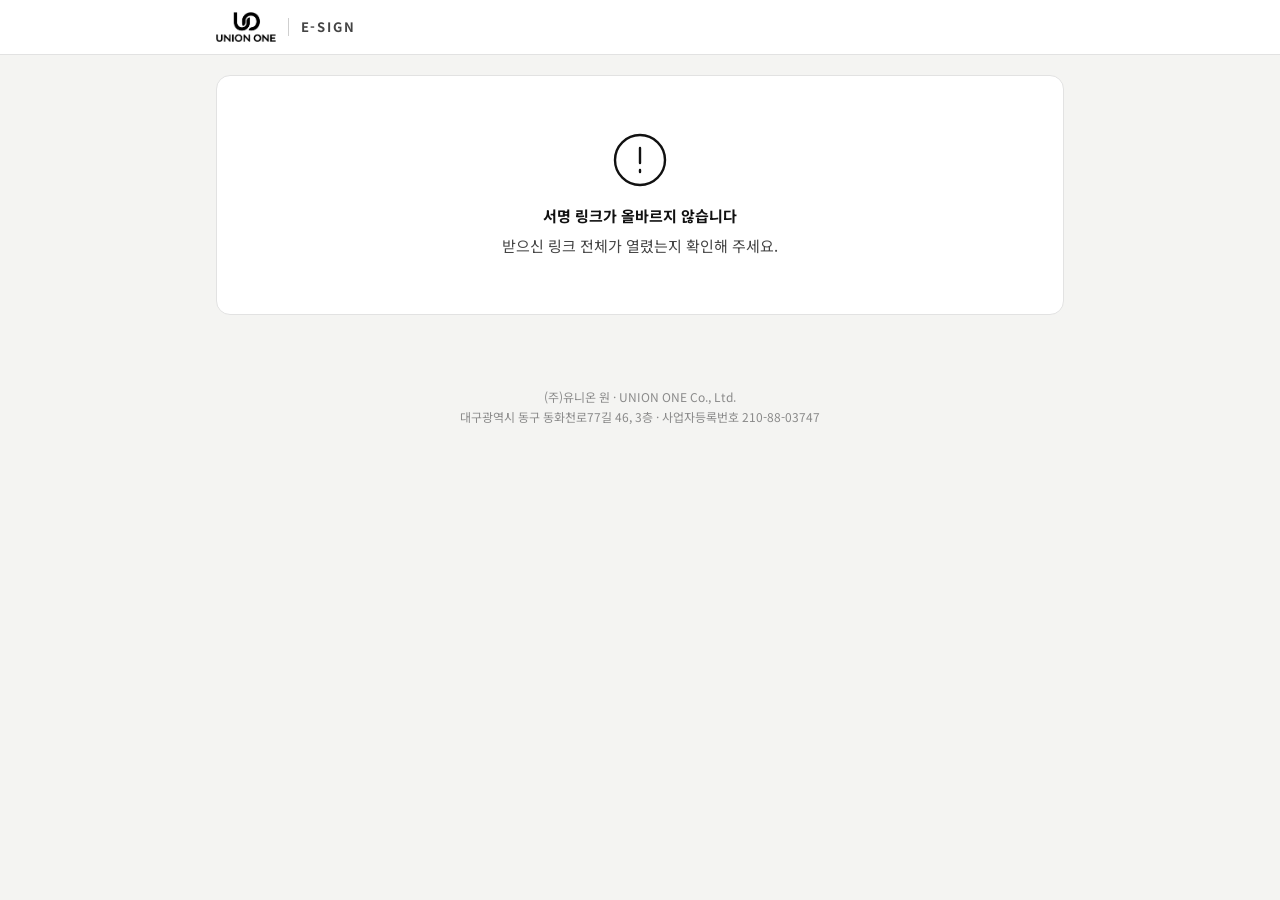
<file: index.html>
<!doctype html>
<html lang="ko">
<head>
<meta charset="utf-8">
<meta name="viewport" content="width=device-width, initial-scale=1, viewport-fit=cover">
<meta name="robots" content="noindex, nofollow">
<meta name="theme-color" content="#ffffff">
<meta name="format-detection" content="telephone=no">
<title>UNION ONE 전자서명</title>
<meta property="og:type" content="website">
<meta property="og:site_name" content="UNION ONE">
<meta property="og:title" content="(주)유니온 원 전자서명 요청">
<meta property="og:description" content="문서 내용을 확인하신 뒤 서명해 주세요.">
<meta property="og:image" content="https://unionone-universe.github.io/sign/og.png">
<meta property="og:image:width" content="1200">
<meta property="og:image:height" content="630">
<link rel="icon" type="image/png" href="icon.png">
<link rel="apple-touch-icon" href="icon.png">
<link rel="preconnect" href="https://fonts.googleapis.com">
<link rel="preconnect" href="https://fonts.gstatic.com" crossorigin>
<link href="https://fonts.googleapis.com/css2?family=Noto+Sans+KR:wght@400;500;700&display=swap" rel="stylesheet">
<link rel="stylesheet" href="app.css">
</head>
<body>

<header class="topbar">
  <div class="topbar-in">
    <div class="brand">
      <img src="logo.png" alt="UNION ONE">
      <span class="brand-divider"></span>
      <span class="brand-label">E-SIGN</span>
    </div>
    <div class="topbar-right" id="topDocNo"></div>
  </div>
</header>

<main class="container">

  <!-- 불러오는 중 -->
  <section class="card state" id="viewLoading">
    <div class="spinner"></div>
    <strong>문서를 불러오고 있습니다</strong>
    <p>잠시만 기다려 주세요.</p>
  </section>

  <!-- 오류 -->
  <section class="card state" id="viewError" hidden>
    <svg class="icon" viewBox="0 0 56 56" fill="none" stroke="#111" stroke-width="2.4"><circle cx="28" cy="28" r="25"/><path d="M28 16v15M28 38v2" stroke-linecap="round"/></svg>
    <strong id="errorTitle">문서를 열 수 없습니다</strong>
    <p id="errorMsg"></p>
  </section>

  <!-- 문서 -->
  <div id="viewDoc" hidden>

    <section class="card">
      <p class="eyebrow">ELECTRONIC SIGNATURE REQUEST</p>
      <h1 id="docTitle"></h1>
      <dl class="meta">
        <dt>문서번호</dt><dd id="docNo"></dd>
        <dt>문서 종류</dt><dd id="docType"></dd>
        <dt>보낸 곳</dt><dd>(주)유니온 원</dd>
        <dt id="dueLabel">서명 기한</dt><dd id="docDue"></dd>
        <dt id="hashLabel">원본 확인</dt><dd id="docHash"></dd>
      </dl>
      <button class="btn primary block" id="btnGoSign" type="button" hidden style="margin-top:18px">내용 확인 후 서명하기</button>
    </section>

    <!-- 완료 -->
    <section class="card state" id="viewDone" hidden>
      <svg class="icon" viewBox="0 0 56 56" fill="none" stroke="#111" stroke-width="2.4"><circle cx="28" cy="28" r="25"/><path d="M17 29l7.5 7.5L40 21" stroke-linecap="round" stroke-linejoin="round"/></svg>
      <strong style="font-size:19px">서명이 완료되었습니다</strong>
      <p id="doneWhen"></p>
      <p class="notice" style="text-align:left;max-width:520px;margin:18px auto 0" id="doneNotice"></p>
      <div style="max-width:360px;margin:18px auto 0">
        <button class="btn primary block" id="btnDownload" type="button">보관용 완료본 내려받기 (PDF)</button>
        <button class="linkish" id="btnExternal" type="button" hidden style="margin-top:12px">내려받기가 되지 않으면 다른 브라우저로 열기</button>
      </div>
      <p class="fine">완료본 마지막 장에는 전자서명 인증 기록(문서번호·서명 일시·원본 확인값)이 첨부되어 있습니다.</p>
    </section>

    <!-- 마무리 재시도 -->
    <section class="card state" id="viewRetry" hidden>
      <strong>서명은 접수되었으나 완료본 저장이 끝나지 않았습니다</strong>
      <p id="retryMsg"></p>
      <div style="max-width:320px;margin:18px auto 0">
        <button class="btn primary block" id="btnRetry" type="button">다시 시도</button>
      </div>
    </section>

    <div class="viewer-head">
      <strong id="viewerTitle">문서 내용</strong>
      <span id="pageCount"></span>
    </div>
    <div class="pdf-viewer" id="viewer"></div>

    <!-- 서명 -->
    <section class="card" id="viewSign" hidden style="margin-top:22px">
      <h2>서명하기</h2>
      <p class="sub" id="signSub"></p>

      <div class="field">
        <label for="inName">성명</label>
        <input type="text" id="inName" autocomplete="name" maxlength="30" placeholder="성명을 입력해 주세요">
        <div class="hint" id="nameHint"></div>
      </div>

      <div class="field">
        <label>서명</label>
        <button class="sig-field" id="sigField" type="button">
          <span id="sigEmpty">여기를 눌러 서명해 주세요</span>
          <img id="sigImg" alt="입력한 서명" hidden>
        </button>
        <div class="pad-tools">
          <span id="sigState">누르면 서명 창이 열립니다.</span>
          <button class="linkish" id="btnResign" type="button" hidden>다시 서명</button>
        </div>
      </div>

      <label class="check">
        <input type="checkbox" id="inAgree">
        <span id="agreeText"></span>
      </label>

      <button class="btn primary block" id="btnSubmit" type="button">서명 완료</button>
      <p class="error-text" id="formError"></p>
    </section>

  </div>
</main>

<!-- 서명 창 -->
<div class="modal-back" id="sigModal" hidden>
  <div class="modal sig-modal" role="dialog" aria-modal="true" aria-labelledby="sigTitle">
    <div class="sig-head">
      <h2 id="sigTitle">서명</h2>
      <button class="linkish" id="btnSigClose" type="button">닫기</button>
    </div>
    <p class="sub">아래 칸 안에 손가락이나 마우스로 서명해 주세요.</p>
    <div class="pad-wrap big">
      <canvas id="pad"></canvas>
      <div class="pad-guide"></div>
      <div class="pad-placeholder" id="padPh">이 안에 서명해 주세요</div>
    </div>
    <div class="btn-row modal-actions">
      <button class="btn ghost" id="btnClear" type="button">지우기</button>
      <button class="btn primary" id="btnSigDone" type="button">완료</button>
    </div>
  </div>
</div>

<!-- 서명 확인 -->
<div class="modal-back" id="modal" hidden>
  <div class="modal" role="dialog" aria-modal="true" aria-labelledby="modalTitle">
    <h2 id="modalTitle">서명 확인</h2>
    <p class="sub" id="modalSub"></p>
    <div class="preview-box"><canvas id="previewCanvas"></canvas></div>
    <div class="btn-row modal-actions">
      <button class="btn ghost" id="btnRedo" type="button">다시 쓰기</button>
      <button class="btn primary" id="btnConfirm" type="button">이대로 제출</button>
    </div>
  </div>
</div>

<footer class="site-footer">
  (주)유니온 원 · UNION ONE Co., Ltd.<br>
  대구광역시 동구 동화천로77길 46, 3층 · 사업자등록번호 210-88-03747
</footer>

<script src="lib/pdf.min.js"></script>
<script src="lib/pdf-lib.min.js"></script>
<script src="common.js"></script>
<script>
(function () {
  'use strict';
  var $ = UO.$;
  var token = new URLSearchParams(location.search).get('t') || '';
  var doc = null;          // 서버 응답
  var info = UO.docInfo('문서');
  var render = null;       // 화면에 그린 PDF
  var origBytes = null;    // 원본 PDF
  var finalBytes = null;   // 완료본 PDF
  var pending = null;      // 마무리 재시도용 데이터
  var draft = null;        // 제출 전 확인용 { name, sigBytes }
  var pad = null;
  var sig = null;          // 입력한 서명 { bytes, url, w, h }
  var inkSeq = 0;

  /* ---------------- 화면 전환 ---------------- */
  function show(id) {
    ['viewLoading', 'viewError', 'viewDoc'].forEach(function (v) { $('#' + v).hidden = v !== id; });
  }
  function fail(title, msg) {
    $('#errorTitle').textContent = title;
    $('#errorMsg').textContent = msg || '';
    show('viewError');
  }

  /* ---------------- 서명 패드 ---------------- */
  function SignaturePad(canvas, placeholder) {
    var ctx = canvas.getContext('2d');
    var dpr = 1, drawing = false, last = null, lastMid = null, strokes = 0, cssW = 0;

    function setup() {
      var r = canvas.getBoundingClientRect();
      if (Math.round(r.width) === cssW) return;
      cssW = Math.round(r.width);
      dpr = Math.max(1, Math.min(window.devicePixelRatio || 1, 3));
      canvas.width = Math.round(r.width * dpr);
      canvas.height = Math.round(r.height * dpr);
      ctx.setTransform(1, 0, 0, 1, 0, 0);
      ctx.lineCap = 'round';
      ctx.lineJoin = 'round';
      ctx.strokeStyle = '#111111';
      ctx.fillStyle = '#111111';
      ctx.lineWidth = 3.2 * dpr;
      strokes = 0;
      placeholder.hidden = false;
    }
    function pt(e) {
      var r = canvas.getBoundingClientRect();
      return { x: (e.clientX - r.left) * dpr, y: (e.clientY - r.top) * dpr };
    }
    function down(e) {
      e.preventDefault();
      if (canvas.setPointerCapture) { try { canvas.setPointerCapture(e.pointerId); } catch (x) {} }
      drawing = true;
      last = pt(e); lastMid = last;
      ctx.beginPath(); ctx.arc(last.x, last.y, ctx.lineWidth / 2, 0, Math.PI * 2); ctx.fill();
      placeholder.hidden = true;
      strokes++;
    }
    function move(e) {
      if (!drawing) return;
      e.preventDefault();
      var evs = e.getCoalescedEvents ? e.getCoalescedEvents() : [e];
      if (!evs.length) evs = [e];
      evs.forEach(function (ev) {
        var p = pt(ev);
        var mid = { x: (last.x + p.x) / 2, y: (last.y + p.y) / 2 };
        ctx.beginPath();
        ctx.moveTo(lastMid.x, lastMid.y);
        ctx.quadraticCurveTo(last.x, last.y, mid.x, mid.y);
        ctx.stroke();
        last = p; lastMid = mid;
        strokes++;
      });
    }
    function up() { drawing = false; }

    canvas.addEventListener('pointerdown', down);
    canvas.addEventListener('pointermove', move);
    canvas.addEventListener('pointerup', up);
    canvas.addEventListener('pointercancel', up);
    canvas.addEventListener('pointerleave', up);
    window.addEventListener('resize', setup);
    setup();

    return {
      refresh: function () { cssW = 0; setup(); },
      clear: function () { ctx.clearRect(0, 0, canvas.width, canvas.height); strokes = 0; placeholder.hidden = false; },
      isEmpty: function () { return strokes < 6; },
      /** 여백을 잘라낸 PNG (투명 배경) */
      toPngBytes: function () {
        var w = canvas.width, h = canvas.height;
        var data = ctx.getImageData(0, 0, w, h).data;
        var x1 = w, y1 = h, x2 = -1, y2 = -1;
        for (var y = 0; y < h; y++) {
          for (var x = 0; x < w; x++) {
            if (data[(y * w + x) * 4 + 3] > 10) {
              if (x < x1) x1 = x; if (x > x2) x2 = x;
              if (y < y1) y1 = y; if (y > y2) y2 = y;
            }
          }
        }
        if (x2 < 0) return Promise.resolve(null);
        var pad = Math.round(4 * dpr);
        x1 = Math.max(0, x1 - pad); y1 = Math.max(0, y1 - pad);
        x2 = Math.min(w - 1, x2 + pad); y2 = Math.min(h - 1, y2 + pad);
        var out = document.createElement('canvas');
        out.width = x2 - x1 + 1; out.height = y2 - y1 + 1;
        out.getContext('2d').drawImage(canvas, x1, y1, out.width, out.height, 0, 0, out.width, out.height);
        return UO.canvasToBytes(out);
      },
    };
  }

  /* ---------------- 인증 기록 페이지 ---------------- */
  function wrapLines(ctx, text, maxW) {
    var lines = [], line = '';
    String(text).split('').forEach(function (ch) {
      var test = line + ch;
      if (ctx.measureText(test).width > maxW && line) { lines.push(line); line = ch; }
      else line = test;
    });
    if (line) lines.push(line);
    return lines;
  }

  function buildAuditPage(p) {
    var W = 1240, H = 1754, M = 110;
    var FONT = UO.FONT;
    var MONO = 'Menlo, Consolas, "Courier New", monospace';
    var notes = [
      '· 원본 확인값(SHA-256)은 서명 요청 시 보관된 원본 파일의 고유값으로, 원본의 위·변조 여부를 확인하는 데 사용됩니다.',
      '· 서명 일시는 (주)유니온 원 서버에 기록된 시각이며, 서명 이미지와 완료본은 (주)유니온 원 문서 보관함에 함께 보관됩니다.',
      '· 본 기록은 위 ' + info.label + '에 대한 서명자의 전자서명 사실을 확인하기 위한 증빙으로 첨부됩니다.',
    ];
    var rows = [
      ['문서번호', doc.docNo],
      ['문서명', doc.title],
      ['문서 종류', info.label],
      ['요청자', '(주)유니온 원  (사업자등록번호 210-88-03747)'],
      ['서명자', p.name],
      ['서명 일시', p.signedAt + '  (한국 표준시, 서버 기준)'],
      ['요청 일시', doc.createdAt + '  (한국 표준시)'],
      ['인증 방식', '개별 서명 링크 인증 · 서명자 성명 입력 · 자필 전자서명'],
      ['서명 동의', info.agreeShort],
      ['원본 확인값', { mono: doc.sha256 }],
      ['접속 기기', { small: p.ua }],
    ];
    var allText = '전자서명 인증 기록 본 기록은 아래 문서에 전자서명이 이루어졌음을 확인하는 기록입니다. 서명자 서명 일시 ' +
      notes.join(' ') + rows.map(function (r) { return r[0] + ' ' + (typeof r[1] === 'string' ? r[1] : ''); }).join(' ') +
      ' (주)유니온 원 · UNION ONE Co., Ltd. · 대구광역시 동구 동화천로77길 46, 3층';

    return UO.loadFonts(allText, [400, 500, 700]).then(function () {
      return Promise.all([UO.loadImage('logo.png'), UO.loadImage(p.sigUrl)]);
    }).then(function (imgs) {
      var logo = imgs[0], sig = imgs[1];
      var c = document.createElement('canvas');
      c.width = W; c.height = H;
      var g = c.getContext('2d');
      g.fillStyle = '#fff'; g.fillRect(0, 0, W, H);
      g.textBaseline = 'alphabetic';

      // 머리
      var lh = 64, lw = lh * logo.width / logo.height;
      g.drawImage(logo, M, 92, lw, lh);
      g.fillStyle = '#8a8a8a';
      g.font = '700 17px ' + FONT;
      g.textAlign = 'right';
      g.fillText('CERTIFICATE OF ELECTRONIC SIGNATURE', W - M, 134);
      g.textAlign = 'left';

      g.fillStyle = '#111';
      g.font = '700 46px ' + FONT;
      g.fillText('전자서명 인증 기록', M, 262);
      g.fillStyle = '#111'; g.fillRect(M, 292, W - M * 2, 3);
      g.fillRect(M, 299, W - M * 2, 1);

      g.fillStyle = '#444';
      g.font = '400 21px ' + FONT;
      g.fillText('본 기록은 아래 문서에 전자서명이 이루어졌음을 확인하는 기록입니다.', M, 350);

      // 표
      var tx = M, tw = W - M * 2, lw2 = 230, vx = tx + lw2 + 26, vw = tw - lw2 - 44;
      var y = 392;
      g.fillStyle = '#111'; g.fillRect(tx, y, tw, 2);
      rows.forEach(function (r) {
        var v = r[1], lines, font, lineH;
        var isObj = v !== null && typeof v === 'object';
        if (isObj && v.mono) {
          font = '500 20px ' + MONO; lineH = 30;
          g.font = font;
          lines = ['SHA-256', String(v.mono).slice(0, 32), String(v.mono).slice(32)];
        } else if (isObj && v.small) {
          font = '400 17px ' + FONT; lineH = 26;
          g.font = font;
          lines = wrapLines(g, v.small, vw).slice(0, 3);
        } else {
          font = '500 21px ' + FONT; lineH = 32;
          g.font = font;
          lines = wrapLines(g, String(v), vw);
        }
        var h = Math.max(58, lines.length * lineH + 26);
        g.fillStyle = '#f2f2f2'; g.fillRect(tx, y + 2, lw2, h - 2);
        g.fillStyle = '#111'; g.font = '700 20px ' + FONT;
        g.fillText(r[0], tx + 24, y + 2 + (h - 2) / 2 + 7);
        g.font = font;
        var startY = y + 2 + (h - 2 - lines.length * lineH) / 2 + lineH * 0.72;
        lines.forEach(function (ln, i) {
          var head = isObj && v.mono && i === 0;
          g.fillStyle = head ? '#8a8a8a' : '#111';
          g.font = head ? '700 15px ' + FONT : font;
          g.fillText(ln, vx, startY + i * lineH);
        });
        y += h;
        g.fillStyle = '#d0d0d0'; g.fillRect(tx, y, tw, 1);
      });
      g.fillStyle = '#111'; g.fillRect(tx, y, tw, 2);

      // 서명
      y += 48;
      g.fillStyle = '#111'; g.font = '700 22px ' + FONT;
      g.fillText('서명자 서명', M, y);
      y += 22;
      var bw = 520, bh = 190;
      g.strokeStyle = '#111'; g.lineWidth = 1.5; g.strokeRect(M, y, bw, bh);
      var s = Math.min((bw - 60) / sig.width, (bh - 50) / sig.height);
      var sw = sig.width * s, sh = sig.height * s;
      g.drawImage(sig, M + (bw - sw) / 2, y + (bh - sh) / 2, sw, sh);

      g.fillStyle = '#444'; g.font = '400 19px ' + FONT;
      var nx = M + bw + 40;
      g.fillText('서명자', nx, y + 60);
      g.fillStyle = '#111'; g.font = '700 26px ' + FONT;
      g.fillText(p.name, nx, y + 100);
      g.fillStyle = '#444'; g.font = '400 19px ' + FONT;
      g.fillText('서명 일시', nx, y + 150);
      g.fillStyle = '#111'; g.font = '500 21px ' + FONT;
      g.fillText(p.signedAt, nx, y + 172);

      // 안내
      y += bh + 56;
      g.fillStyle = '#444'; g.font = '400 18px ' + FONT;
      notes.forEach(function (t) {
        wrapLines(g, t, W - M * 2).forEach(function (ln) { g.fillText(ln, M, y); y += 28; });
        y += 4;
      });

      // 바닥
      g.fillStyle = '#111'; g.fillRect(M, H - 150, W - M * 2, 1);
      g.fillStyle = '#8a8a8a'; g.font = '400 16px ' + FONT;
      g.fillText('(주)유니온 원 · UNION ONE Co., Ltd. · 대구광역시 동구 동화천로77길 46, 3층', M, H - 112);
      g.textAlign = 'right';
      g.fillText('UNION ONE e-Sign · ' + doc.docNo, W - M, H - 112);
      g.textAlign = 'left';

      return UO.canvasToBytes(c);
    });
  }

  /* ---------------- 완료본 만들기 ---------------- */
  function buildSignedPdf(p) {
    var L = PDFLib;
    var spot = doc.sigBox;
    var nameImg = null;
    return UO.loadFonts(p.name, [400]).then(function () {
      nameImg = spot.name ? UO.textImage(p.name, spot.name.size) : null;
      return Promise.all([
        L.PDFDocument.load(origBytes),
        nameImg ? UO.canvasToBytes(nameImg.canvas) : Promise.resolve(null),
        buildAuditPage(p),
      ]);
    }).then(function (res) {
      var pdf = res[0], nameBytes = res[1], auditBytes = res[2];
      return Promise.all([
        pdf.embedPng(p.sigBytes),
        nameBytes ? pdf.embedPng(nameBytes) : Promise.resolve(null),
        pdf.embedPng(auditBytes),
        pdf.embedFont(L.StandardFonts.Helvetica),
      ]).then(function (emb) {
        var sigImg = emb[0], namePng = emb[1], auditImg = emb[2], font = emb[3];
        var page = pdf.getPage(Math.min(spot.page, pdf.getPageCount() - 1));
        var lay = UO.layout(spot, sigImg.width, sigImg.height, nameImg);

        if (lay.name && namePng) {
          page.drawImage(namePng, { x: lay.name.x, y: lay.name.y, width: lay.name.w, height: lay.name.h });
        }
        page.drawImage(sigImg, { x: lay.sig.x, y: lay.sig.y, width: lay.sig.w, height: lay.sig.h });

        // 각 쪽 하단 전자서명 표시
        var stamp = 'UNION ONE e-Sign  |  ' + doc.docNo + '  |  Signed ' + p.signedAt + ' KST';
        pdf.getPages().forEach(function (pg) {
          var size = 6;
          var tw = font.widthOfTextAtSize(stamp, size);
          pg.drawText(stamp, { x: pg.getWidth() - 30 - tw, y: 10, size: size, font: font, color: L.rgb(0.55, 0.55, 0.55) });
        });

        var ap = pdf.addPage([595.28, 841.89]);
        ap.drawImage(auditImg, { x: 0, y: 0, width: 595.28, height: 841.89 });
        pdf.setTitle(doc.title + ' (서명 완료)');
        pdf.setAuthor('(주)유니온 원');
        pdf.setSubject(doc.docNo);
        pdf.setCreator('UNION ONE e-Sign');
        pdf.setProducer('UNION ONE e-Sign');
        return pdf.save();
      });
    });
  }

  function finalize(p) {
    pending = p;
    UO.busy('서명 완료본을 만들고 있습니다', '창을 닫지 말고 잠시만 기다려 주세요.');
    p.sigUrl = URL.createObjectURL(new Blob([p.sigBytes], { type: 'image/png' }));
    return buildSignedPdf(p)
      .then(function (bytes) {
        finalBytes = bytes;
        return UO.bytesToB64(bytes);
      })
      .then(function (b64) { return UO.api('sign.finalize', { token: token, pdf: b64 }); })
      .then(function () {
        URL.revokeObjectURL(p.sigUrl);
        pending = null;
        UO.busy(null);
        showDone(p.signedAt);
        return UO.renderPdf($('#viewer'), finalBytes).then(updatePageCount);
      })
      .catch(function (err) {
        UO.busy(null);
        $('#viewSign').hidden = true;
        $('#viewRetry').hidden = false;
        $('#retryMsg').textContent = err.message + ' 아래 버튼을 눌러 다시 시도해 주세요.';
        $('#viewRetry').scrollIntoView({ behavior: 'smooth', block: 'center' });
      });
  }

  function showDone(signedAt) {
    $('#viewSign').hidden = true;
    $('#viewRetry').hidden = true;
    $('#btnGoSign').hidden = true;
    $('#viewDone').hidden = false;
    $('#hashLabel').textContent = '상태';
    $('#docHash').innerHTML = '<span class="badge solid">서명 완료</span>';
    $('#dueLabel').textContent = '서명 일시';
    $('#docDue').textContent = signedAt;
    $('#doneWhen').textContent = UO.koDate(signedAt) + ' ' + String(signedAt).slice(11, 16) + ' 서명';
    $('#doneNotice').textContent = '서명하신 ' + info.label + '는 (주)유니온 원에 자동으로 전달되었습니다. 따로 보내주실 필요는 없습니다. 보관용 완료본이 필요하시면 아래 버튼으로 내려받으세요.';
    $('#viewerTitle').textContent = '서명 완료본';
    if (/KAKAOTALK/i.test(navigator.userAgent)) $('#btnExternal').hidden = false;
    window.scrollTo({ top: 0, behavior: 'smooth' });
  }

  function updatePageCount(r) {
    render = r;
    $('#pageCount').textContent = '총 ' + r.pages.length + '쪽';
  }

  /* ---------------- 서명 창 ---------------- */
  function openSign() {
    if (!doc || $('#viewSign').hidden) return;
    $('#sigModal').hidden = false;
    document.body.classList.add('no-scroll');
    if (!pad) pad = SignaturePad($('#pad'), $('#padPh'));
    else pad.refresh();
    pad.clear();
  }

  function closeSign() {
    $('#sigModal').hidden = true;
    document.body.classList.remove('no-scroll');
  }

  function finishSign() {
    if (!pad || pad.isEmpty()) { UO.toast('칸 안에 서명해 주세요.'); return; }
    pad.toPngBytes().then(function (bytes) {
      if (!bytes) { UO.toast('칸 안에 서명해 주세요.'); return; }
      var url = URL.createObjectURL(new Blob([bytes], { type: 'image/png' }));
      return UO.loadImage(url).then(function (img) {
        if (sig && sig.url) URL.revokeObjectURL(sig.url);
        sig = { bytes: bytes, url: url, w: img.naturalWidth, h: img.naturalHeight };
        $('#sigImg').src = url;
        $('#sigImg').hidden = false;
        $('#sigEmpty').hidden = true;
        $('#sigField').classList.add('done');
        $('#sigState').textContent = '서명이 입력되었습니다.';
        $('#btnResign').hidden = false;
        $('#formError').textContent = '';
        closeSign();
        updateInk();
      });
    }).catch(function (e) { UO.toast(e.message); });
  }

  /** 문서 위 PDF 좌표 상자 → 페이지 기준 % 위치 */
  function placeOnPage(pi, el, box) {
    var r = pi.cssViewport.convertToViewportRectangle([box.x, box.y, box.x + box.w, box.y + box.h]);
    var VW = pi.cssViewport.width, VH = pi.cssViewport.height;
    el.style.left = (Math.min(r[0], r[2]) / VW * 100) + '%';
    el.style.top = (Math.min(r[1], r[3]) / VH * 100) + '%';
    el.style.width = (Math.abs(r[2] - r[0]) / VW * 100) + '%';
    el.style.height = (Math.abs(r[3] - r[1]) / VH * 100) + '%';
  }

  function spotPage() {
    if (!render || !doc) return null;
    return render.pages[Math.min(doc.sigBox.page, render.pages.length - 1)] || null;
  }

  /** 문서의 서명 자리에 '여기에 서명' 표시 — 누르면 서명 창이 열림 */
  function placeSignTag() {
    var pi = spotPage();
    if (!pi) return;
    var spot = doc.sigBox;
    var old = pi.wrap.querySelector('.sign-tag');
    if (old) old.remove();
    var r = UO.layout(spot, 300, 100, null).sig;
    var x1 = Math.min(r.x, spot.x), y1 = Math.min(r.y, spot.y);
    var x2 = Math.max(r.x + r.w, spot.x + spot.w), y2 = Math.max(r.y + r.h, spot.y + spot.h);
    var el = document.createElement('button');
    el.type = 'button';
    el.className = 'sign-tag';
    el.setAttribute('aria-label', '여기를 눌러 서명');
    placeOnPage(pi, el, { x: x1 - 3, y: y1 - 3, w: x2 - x1 + 6, h: y2 - y1 + 6 });
    el.addEventListener('click', openSign);
    pi.wrap.appendChild(el);
    if (sig || cleanName()) updateInk();
  }

  function cleanName() { return $('#inName').value.replace(/\s+/g, ' ').trim(); }

  /** 입력한 성명·서명을 문서 위에 미리 보여줌 (완료본과 같은 위치 계산) */
  function updateInk() {
    var pi = spotPage();
    if (!pi || $('#viewSign').hidden) return;
    var spot = doc.sigBox;
    var name = cleanName();
    var seq = ++inkSeq;
    var job = spot.name && name ? UO.loadFonts(name, [400]).then(function () { return UO.textImage(name, spot.name.size); }) : Promise.resolve(null);
    job.then(function (nameImg) {
      if (seq !== inkSeq) return;
      Array.prototype.forEach.call(pi.wrap.querySelectorAll('.doc-ink'), function (e) { e.remove(); });
      var lay = UO.layout(spot, sig ? sig.w : 300, sig ? sig.h : 100, nameImg);
      if (lay.name && nameImg) addInk(pi, nameImg.canvas.toDataURL('image/png'), lay.name);
      if (sig) addInk(pi, sig.url, lay.sig);
      var tag = pi.wrap.querySelector('.sign-tag');
      if (tag) tag.classList.toggle('done', !!sig);
    });
  }

  function addInk(pi, src, box) {
    var img = document.createElement('img');
    img.className = 'doc-ink';
    img.alt = '';
    img.src = src;
    placeOnPage(pi, img, box);
    pi.wrap.appendChild(img);
  }

  /* ---------------- 제출 ---------------- */
  function norm(s) { return String(s || '').replace(/\s+/g, ''); }

  function openPreview() {
    var err = $('#formError');
    err.textContent = '';
    var name = $('#inName').value.replace(/\s+/g, ' ').trim();
    if (norm(name).length < 2) { err.textContent = '성명을 입력해 주세요.'; $('#inName').focus(); return; }
    if (doc.signerName && norm(name) !== norm(doc.signerName)) { err.textContent = '문서에 기재된 서명자(' + doc.signerName + ') 본인의 성명을 입력해 주세요.'; return; }
    if (!sig) { err.textContent = '서명란을 눌러 서명해 주세요.'; openSign(); return; }
    if (!$('#inAgree').checked) { err.textContent = '내용 확인 및 동의에 체크해 주세요.'; return; }

    var spot = doc.sigBox;
    var nameImg = null;
    UO.busy('확인 화면을 준비하고 있습니다');
    Promise.all([UO.loadImage(sig.url), UO.loadFonts(name, [400])])
      .then(function (res) {
        var img = res[0];
        nameImg = spot.name ? UO.textImage(name, spot.name.size) : null;
        var lay = UO.layout(spot, img.naturalWidth, img.naturalHeight, nameImg);
        draft = { name: name, sigBytes: sig.bytes };
        $('#modalSub').textContent = spot.name
          ? '입력하신 성명과 서명이 아래와 같이 ' + info.label + '에 들어갑니다.'
          : '서명이 아래와 같이 ' + info.label + '에 들어갑니다.';
        $('#modal').hidden = false;
        document.body.classList.add('no-scroll');
        var pageObj = render.pages[Math.min(spot.page, render.pages.length - 1)].page;
        return UO.renderSignPreview($('#previewCanvas'), pageObj, spot, lay, img, nameImg);
      })
      .then(function () { UO.busy(null); })
      .catch(function (e) { UO.busy(null); closeModal(); err.textContent = e.message; });
  }

  function closeModal() {
    $('#modal').hidden = true;
    document.body.classList.remove('no-scroll');
  }

  function submit() {
    if (!draft) return;
    var d = draft;
    var err = $('#formError');
    var ua = navigator.userAgent;
    $('#btnConfirm').disabled = true;
    closeModal();
    UO.busy('서명을 제출하고 있습니다');
    UO.bytesToB64(d.sigBytes)
      .then(function (b64) {
        return UO.api('sign.submit', { token: token, name: d.name, agree: true, signature: b64, ua: ua });
      })
      .then(function (r) {
        return finalize({ name: r.name || d.name, signedAt: r.signedAt, ua: ua, sigBytes: d.sigBytes });
      })
      .catch(function (e) {
        UO.busy(null);
        err.textContent = e.message;
        $('#viewSign').scrollIntoView({ behavior: 'smooth', block: 'center' });
      })
      .then(function () { $('#btnConfirm').disabled = false; });
  }

  /* ---------------- 시작 ---------------- */
  function start() {
    if (!/^[0-9a-f]{64}$/.test(token)) {
      fail('서명 링크가 올바르지 않습니다', '받으신 링크 전체가 열렸는지 확인해 주세요.');
      return;
    }
    UO.api('sign.get', { token: token })
      .then(function (r) {
        doc = r;
        info = UO.docInfo(r.docType);
        document.title = r.title + ' · UNION ONE';
        $('#docTitle').textContent = r.title;
        $('#docNo').textContent = r.docNo;
        $('#topDocNo').textContent = r.docNo;
        $('#docType').textContent = info.label;
        $('#docDue').textContent = UO.koDate(r.expiresAt) + '까지';
        $('#viewerTitle').textContent = info.label + ' 내용';
        $('#signSub').textContent = '위 ' + info.label + ' 내용을 확인하신 뒤 성명을 입력하고 서명해 주세요.';
        $('#agreeText').textContent = info.agree;
        show('viewDoc');

        var bytes = UO.b64ToBytes(r.pdf);

        if (r.status === '완료') {
          finalBytes = bytes;
          showDone(r.signedAt);
          return UO.renderPdf($('#viewer'), bytes).then(updatePageCount);
        }

        origBytes = bytes;
        return UO.sha256Hex(bytes).then(function (h) {
          var okHash = !h || h === r.sha256;
          $('#docHash').innerHTML = okHash
            ? '<span class="badge">원본과 일치</span>'
            : '<span class="badge warn">원본 불일치</span>';
          return UO.renderPdf($('#viewer'), bytes).then(function (res) {
            updatePageCount(res);
            if (!okHash) {
              fail('문서 확인에 실패했습니다', '원본 확인값이 일치하지 않아 서명을 진행할 수 없습니다. (주)유니온 원 담당자에게 문의해 주세요.');
              return;
            }
            if (r.status === '처리중' && r.signature) {
              return finalize({
                name: r.inputName, signedAt: r.signedAt, ua: r.userAgent,
                sigBytes: UO.b64ToBytes(r.signature),
              });
            }
            if (r.signerName) {
              $('#inName').value = '';
              $('#nameHint').textContent = '문서에 기재된 서명자(' + r.signerName + ') 본인의 성명을 입력해 주세요.';
            } else if (r.sigBox && r.sigBox.name) {
              $('#nameHint').textContent = '입력하신 성명은 ' + info.label + '의 성명란에 그대로 기재됩니다.';
            } else {
              $('#nameHint').textContent = '서명자 확인을 위해 성명을 입력해 주세요.';
            }
            $('#viewSign').hidden = false;
            $('#btnGoSign').hidden = false;
            placeSignTag();
          });
        });
      })
      .catch(function (e) {
        if (e.code === 'EXPIRED') fail('서명 기한이 지났습니다', e.message);
        else if (e.code === 'CANCELED') fail('취소된 요청입니다', e.message);
        else fail('문서를 열 수 없습니다', e.message);
      });
  }

  $('#btnGoSign').addEventListener('click', function () {
    $('#viewSign').scrollIntoView({ behavior: 'smooth', block: 'start' });
  });
  $('#btnClear').addEventListener('click', function () { if (pad) pad.clear(); });
  $('#sigField').addEventListener('click', openSign);
  $('#btnResign').addEventListener('click', openSign);
  $('#btnSigDone').addEventListener('click', finishSign);
  $('#btnSigClose').addEventListener('click', closeSign);
  var nameTimer = null;
  $('#inName').addEventListener('input', function () {
    clearTimeout(nameTimer);
    nameTimer = setTimeout(updateInk, 250);
  });
  ['input', 'change'].forEach(function (ev) {
    $('#inName').addEventListener(ev, function () { $('#formError').textContent = ''; });
    $('#inAgree').addEventListener(ev, function () { $('#formError').textContent = ''; });
  });
  $('#btnSubmit').addEventListener('click', openPreview);
  $('#btnRedo').addEventListener('click', function () {
    closeModal();
    draft = null;
    openSign();
  });
  $('#btnConfirm').addEventListener('click', submit);
  $('#modal').addEventListener('click', function (e) { if (e.target === $('#modal')) closeModal(); });
  $('#btnRetry').addEventListener('click', function () { if (pending) finalize(pending); });
  $('#btnDownload').addEventListener('click', function () {
    if (finalBytes) UO.downloadBytes(finalBytes, UO.safeFile(doc.docNo + '_' + doc.title + '_서명완료.pdf'));
  });
  $('#btnExternal').addEventListener('click', function () {
    location.href = 'kakaotalk://web/openExternal?url=' + encodeURIComponent(location.href);
  });

  start();
})();
</script>
</body>
</html>
</file>
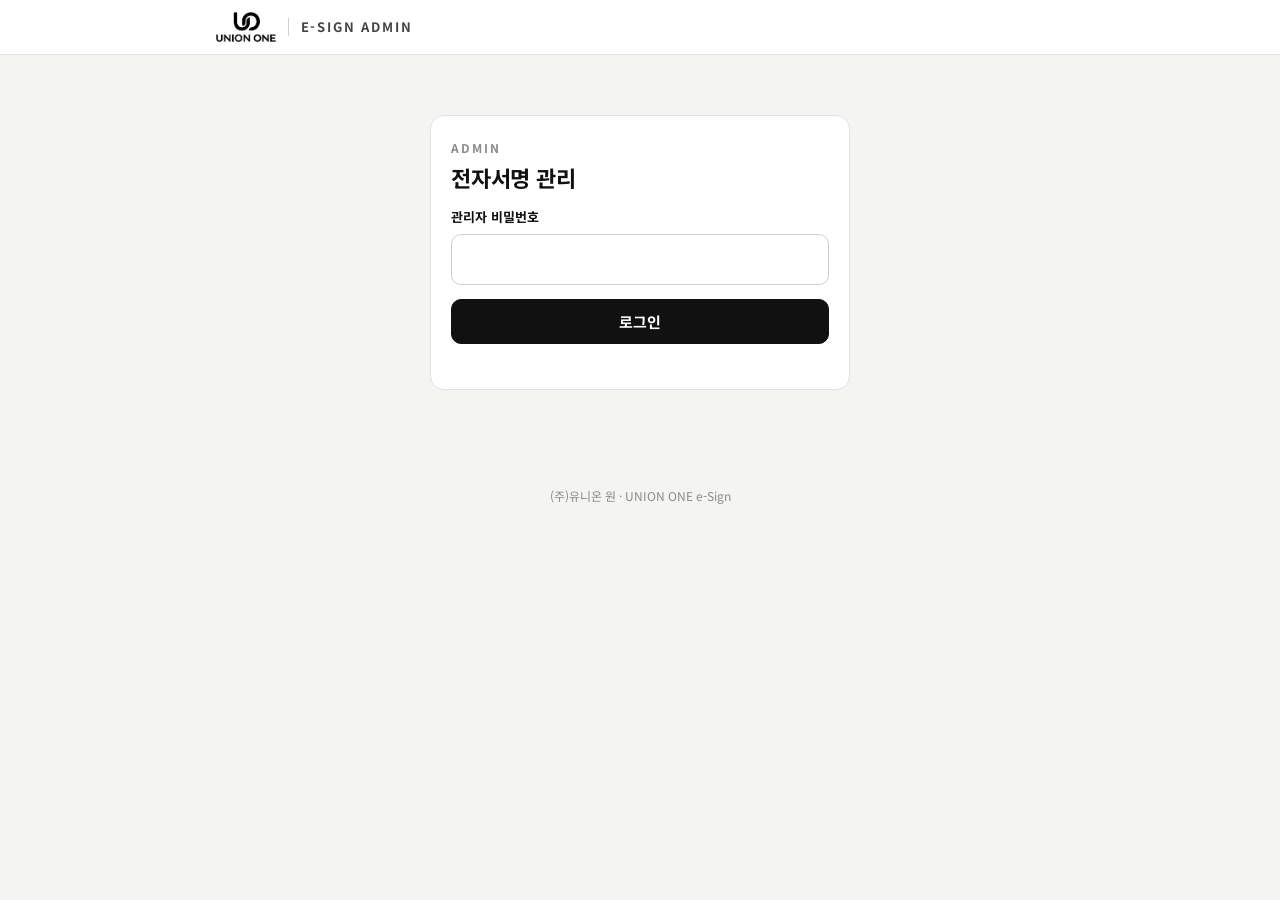
<file: admin.html>
<!doctype html>
<html lang="ko">
<head>
<meta charset="utf-8">
<meta name="viewport" content="width=device-width, initial-scale=1, viewport-fit=cover">
<meta name="robots" content="noindex, nofollow">
<meta name="theme-color" content="#ffffff">
<meta name="format-detection" content="telephone=no">
<title>전자서명 관리 · UNION ONE</title>
<link rel="icon" type="image/png" href="icon.png">
<link rel="apple-touch-icon" href="icon.png">
<link rel="preconnect" href="https://fonts.googleapis.com">
<link rel="preconnect" href="https://fonts.gstatic.com" crossorigin>
<link href="https://fonts.googleapis.com/css2?family=Noto+Sans+KR:wght@400;500;700&display=swap" rel="stylesheet">
<link rel="stylesheet" href="app.css">
</head>
<body>

<header class="topbar">
  <div class="topbar-in">
    <div class="brand">
      <img src="logo.png" alt="UNION ONE">
      <span class="brand-divider"></span>
      <span class="brand-label">E-SIGN ADMIN</span>
    </div>
    <button class="btn sm ghost" id="btnLogout" type="button" hidden>로그아웃</button>
  </div>
</header>

<main class="container">

  <!-- 로그인 -->
  <section class="card" id="viewLogin" style="max-width:420px;margin:40px auto">
    <p class="eyebrow">ADMIN</p>
    <h1>전자서명 관리</h1>
    <div class="field">
      <label for="inPw">관리자 비밀번호</label>
      <input type="password" id="inPw" autocomplete="current-password">
    </div>
    <button class="btn primary block" id="btnLogin" type="button">로그인</button>
    <p class="error-text" id="loginError"></p>
  </section>

  <div id="viewApp" hidden>

    <!-- 새 서명 요청 -->
    <section class="card">
      <p class="eyebrow">NEW REQUEST</p>
      <h2>새 서명 요청</h2>
      <p class="sub">견적서·계약서 PDF를 올리면 고객 서명 자리를 자동으로 찾습니다. 원본 내용은 그대로 유지됩니다.</p>

      <label class="drop" id="drop">
        <input type="file" id="inFile" accept="application/pdf,.pdf">
        <strong id="dropTitle">PDF 파일 선택</strong>
        <span id="dropSub">눌러서 파일을 고르거나 여기로 끌어다 놓으세요</span>
      </label>

      <div id="newForm" hidden style="margin-top:18px">
        <div class="grid-2 grid-title">
          <div class="field">
            <label for="inTitle">문서명</label>
            <input type="text" id="inTitle" maxlength="80">
            <div class="hint">고객 화면과 카카오톡 안내 문구에 표시됩니다.</div>
          </div>
          <div class="field">
            <label for="inType">문서 종류</label>
            <select id="inType">
              <option value="견적서">견적서</option>
              <option value="계약서">계약서</option>
              <option value="문서">기타 문서</option>
            </select>
          </div>
        </div>

        <p class="notice" id="markInfo"></p>
        <div class="btn-row" style="margin:10px 0 0">
          <button class="btn sm ghost" id="btnPick" type="button">서명 위치 직접 지정</button>
        </div>

        <div class="viewer-head"><strong>미리보기</strong><span id="pageCount"></span></div>
        <div class="pdf-viewer" id="viewer"></div>

        <div class="sticky-action">
          <button class="btn primary block" id="btnCreate" type="button">서명 링크 만들기</button>
          <p class="error-text" id="createError"></p>
        </div>
      </div>

      <div class="result-box" id="resultBox" hidden>
        <p class="eyebrow">LINK CREATED</p>
        <h2 id="resultTitle"></h2>
        <p class="sub" id="resultSub" style="margin-bottom:12px"></p>
        <div class="btn-row">
          <button class="btn primary" id="btnSend" type="button">카카오톡으로 보내기</button>
          <button class="btn ghost" id="btnCopyLink" type="button">링크만 복사</button>
        </div>
        <p class="hint" id="sendHint" style="margin:8px 0 0"></p>
        <div class="field" style="margin-top:16px">
          <label for="outMsg">안내 문구</label>
          <textarea id="outMsg" readonly style="min-height:214px"></textarea>
        </div>
        <div class="btn-row">
          <a class="btn sm ghost" id="btnOpenLink" target="_blank" rel="noopener">고객 화면 열어보기</a>
          <button class="btn sm ghost" id="btnNew" type="button">새로 만들기</button>
        </div>
      </div>
    </section>

    <!-- 목록 -->
    <section class="card">
      <div class="section-head">
        <div>
          <p class="eyebrow">DOCUMENTS</p>
          <h2>서명 문서 목록</h2>
        </div>
        <button class="btn sm ghost" id="btnRefresh" type="button">새로고침</button>
      </div>
      <ul class="doc-list" id="docList"></ul>
      <p class="sub" id="listEmpty" hidden style="margin:12px 0 0">아직 만든 서명 요청이 없습니다.</p>
    </section>

  </div>
</main>

<footer class="site-footer">(주)유니온 원 · UNION ONE e-Sign</footer>

<script src="lib/pdf.min.js"></script>
<script src="common.js"></script>
<script>
(function () {
  'use strict';
  var $ = UO.$;
  var KEY = 'uo-sign-admin';
  var pw = '';
  var file = null;       // { bytes, name }
  var render = null;     // renderPdf 결과
  var spot = null;       // 서명 자리
  var spotHow = '';
  var picking = false;
  var lastCreated = null;

  function store(v) {
    try { if (v) sessionStorage.setItem(KEY, v); else sessionStorage.removeItem(KEY); } catch (e) {}
  }
  function stored() {
    try { return sessionStorage.getItem(KEY) || ''; } catch (e) { return ''; }
  }

  function signBase() { return new URL('./', location.href).href; }
  function linkOf(token) { return signBase() + '?t=' + token; }
  function messageOf(d) {
    var label = UO.docInfo(d.docType).label;
    return '안녕하세요, (주)유니온 원입니다.\n' +
      label + ' 보내드립니다.\n' +
      '아래 링크에서 내용 확인하신 후 서명 부탁드립니다.\n\n' +
      d.title + '\n' + linkOf(d.token) + '\n\n' +
      '서명 기한: ' + UO.koDate(d.expiresAt) + '까지';
  }
  function send(d) { return UO.share(messageOf(d)); }

  function setSendButtons() {
    if (UO.canShare()) {
      $('#btnSend').textContent = '카카오톡으로 보내기';
      $('#sendHint').textContent = '공유 창에서 카카오톡을 고르고 받는 분을 선택하세요.';
    } else {
      $('#btnSend').textContent = '안내 문구 복사';
      $('#sendHint').textContent = '복사한 뒤 카카오톡 대화창에 붙여넣기(Ctrl+V) 하세요.';
    }
  }

  /* ---------------- 로그인 ---------------- */
  function login(value, silent) {
    $('#loginError').textContent = '';
    $('#btnLogin').disabled = true;
    return UO.api('admin.login', { pw: value })
      .then(function () {
        pw = value;
        store(value);
        $('#viewLogin').hidden = true;
        $('#viewApp').hidden = false;
        $('#btnLogout').hidden = false;
        loadList();
      })
      .catch(function (e) {
        store('');
        if (!silent) $('#loginError').textContent = e.message;
      })
      .then(function () { $('#btnLogin').disabled = false; });
  }

  /* ---------------- 파일 선택 ---------------- */
  function titleFromFile(name, type) {
    var t = name.replace(/\.pdf$/i, '').replace(/[_]+/g, ' ').replace(/\s+/g, ' ').trim();
    t = t.replace(/^유니온\s?원\s*/, '');
    t = t.replace(/\s*\(?\d{4}[-.]\d{1,2}[-.]\d{1,2}\)?$/, '');
    if (type !== '문서' && t.indexOf(type + ' ') === 0) t = t.slice(type.length + 1) + ' ' + type;
    return t.trim().slice(0, 80);
  }

  function onFile(f) {
    if (!f) return;
    if (!/\.pdf$/i.test(f.name) && f.type !== 'application/pdf') { UO.toast('PDF 파일만 올릴 수 있습니다.'); return; }
    UO.busy('문서를 읽고 있습니다');
    stopPick();
    f.arrayBuffer().then(function (buf) {
      file = { bytes: new Uint8Array(buf), name: f.name };
      $('#dropTitle').textContent = f.name;
      $('#dropSub').textContent = '다른 파일을 고르려면 다시 누르세요';
      $('#newForm').hidden = false;
      $('#resultBox').hidden = true;
      $('#createError').textContent = '';
      return UO.renderPdf($('#viewer'), file.bytes);
    }).then(function (res) {
      render = res;
      $('#pageCount').textContent = '총 ' + res.pages.length + '쪽';
      bindPick();
      return UO.findSignSpot(res.pdf);
    }).then(function (found) {
      UO.busy(null);
      $('#inType').value = found.docType;
      $('#inTitle').value = titleFromFile(file.name, found.docType);
      if (found.spot) {
        setSpot(found.spot, found.how || '자동');
      } else {
        spot = null;
        UO.clearMarks(render);
        $('#markInfo').textContent = '서명 자리를 찾지 못했습니다. “서명 위치 직접 지정”을 누른 뒤 미리보기에서 서명할 곳을 눌러 주세요.';
      }
    }).catch(function (e) {
      UO.busy(null);
      UO.toast('PDF를 읽지 못했습니다: ' + e.message);
    });
  }

  function setSpot(s, how) {
    spot = s;
    spotHow = how;
    var el = UO.showSpot(render, s);
    var type = UO.docInfo($('#inType').value).label;
    var where = (s.page + 1) + '쪽 ' + (how === '직접 지정' ? '직접 지정한 위치' : how);
    $('#markInfo').textContent = s.name
      ? type + '로 인식했습니다. ' + where + '에 고객 서명이 들어가고, 고객이 입력한 성명이 성명란에 기재됩니다. 위치가 다르면 “서명 위치 직접 지정”으로 바꿀 수 있습니다.'
      : type + '로 인식했습니다. ' + where + '에 고객 서명이 들어갑니다. 위치가 다르면 “서명 위치 직접 지정”으로 바꿀 수 있습니다.';
    if (how === '직접 지정' && el) el.scrollIntoView({ behavior: 'smooth', block: 'center' });
  }

  function bindPick() {
    render.pages.forEach(function (p) {
      p.wrap.addEventListener('click', function (e) {
        if (!picking) return;
        var r = p.wrap.getBoundingClientRect();
        var sx = (e.clientX - r.left) / r.width * p.cssViewport.width;
        var sy = (e.clientY - r.top) / r.height * p.cssViewport.height;
        var pt = p.cssViewport.convertToPdfPoint(sx, sy);
        var w = 60, h = 16;
        setSpot({ page: p.index, x: pt[0] - w / 2, y: pt[1] - h / 2, w: w, h: h, kind: 'manual', name: null }, '직접 지정');
        stopPick();
      });
    });
  }

  function stopPick() {
    picking = false;
    $('#viewer').classList.remove('pick-mode');
    $('#btnPick').textContent = '서명 위치 직접 지정';
  }

  /* ---------------- 만들기 ---------------- */
  function create() {
    var err = $('#createError');
    err.textContent = '';
    var title = $('#inTitle').value.trim();
    var docType = $('#inType').value;
    if (!file) { err.textContent = 'PDF 파일을 선택해 주세요.'; return; }
    if (!title) { err.textContent = '문서명을 입력해 주세요.'; return; }
    if (!spot) { err.textContent = '서명 위치를 지정해 주세요.'; return; }

    var box = { page: spot.page, x: round(spot.x), y: round(spot.y), w: round(spot.w), h: round(spot.h), kind: spot.kind, name: null };
    if (spot.name) box.name = { x1: round(spot.name.x1), x2: round(spot.name.x2), y: round(spot.name.y), size: round(spot.name.size) };

    $('#btnCreate').disabled = true;
    UO.busy('서명 링크를 만들고 있습니다');
    UO.bytesToB64(file.bytes)
      .then(function (b64) {
        return UO.api('admin.create', { pw: pw, title: title, docType: docType, fileName: file.name, pdf: b64, sigBox: box });
      })
      .then(function (r) {
        UO.busy(null);
        lastCreated = { token: r.token, title: title, docType: docType, expiresAt: r.expiresAt, docNo: r.docNo };
        $('#resultTitle').textContent = title;
        $('#resultSub').textContent = r.docNo + ' · ' + UO.docInfo(docType).label + ' · 서명 기한 ' + UO.koDate(r.expiresAt) + '까지';
        $('#outMsg').value = messageOf(lastCreated);
        $('#btnOpenLink').href = linkOf(r.token);
        setSendButtons();
        $('#newForm').hidden = true;
        $('#resultBox').hidden = false;
        $('#resultBox').scrollIntoView({ behavior: 'smooth', block: 'start' });
        loadList();
      })
      .catch(function (e) { UO.busy(null); err.textContent = e.message; })
      .then(function () { $('#btnCreate').disabled = false; });
  }
  function round(n) { return Math.round(n * 100) / 100; }

  function resetNew() {
    file = null; render = null; spot = null; lastCreated = null;
    stopPick();
    $('#inFile').value = '';
    $('#dropTitle').textContent = 'PDF 파일 선택';
    $('#dropSub').textContent = DROP_SUB;
    $('#inTitle').value = '';
    $('#viewer').innerHTML = '';
    $('#newForm').hidden = true;
    $('#resultBox').hidden = true;
    window.scrollTo({ top: 0, behavior: 'smooth' });
  }

  /* ---------------- 목록 ---------------- */
  function badge(status) {
    var cls = status === '완료' ? 'badge solid' : (status === '취소' || status === '만료') ? 'badge muted' : 'badge';
    return '<span class="' + cls + '">' + UO.esc(status) + '</span>';
  }

  function subLine(d) {
    var parts = [d.docNo, UO.docInfo(d.docType).label];
    if (d.status === '완료') parts.push('서명 ' + d.signedAt.slice(0, 16) + ' · ' + d.signerName);
    else if (d.status === '처리중') parts.push('서명 접수 ' + d.signedAt.slice(0, 16) + ' · ' + d.signerName);
    else if (d.status === '대기') parts.push('요청 ' + d.createdAt.slice(0, 10) + ' · 기한 ' + d.expiresAt.slice(0, 10));
    else if (d.status === '만료') parts.push('기한 지남 ' + d.expiresAt.slice(0, 10));
    else parts.push('요청 ' + d.createdAt.slice(0, 10));
    return parts.join(' · ');
  }

  function loadList() {
    var ul = $('#docList');
    ul.innerHTML = '<li class="doc-item"><span class="doc-sub">불러오는 중…</span></li>';
    UO.api('admin.list', { pw: pw }).then(function (r) {
      ul.innerHTML = '';
      $('#listEmpty').hidden = r.rows.length > 0;
      r.rows.forEach(function (d) {
        var li = document.createElement('li');
        li.className = 'doc-item';
        li.innerHTML =
          '<div><div class="doc-title">' + UO.esc(d.title) + '</div>' +
          '<div class="doc-sub">' + UO.esc(subLine(d)) + '</div></div>' +
          '<div>' + badge(d.status) + '</div>' +
          '<div class="doc-actions"></div>';
        var act = li.querySelector('.doc-actions');
        if (d.status === '대기') {
          act.appendChild(btn(UO.canShare() ? '카톡 보내기' : '안내 문구 복사', 'primary', function () { send(d); }));
          act.appendChild(btn('링크 복사', 'ghost', function () { UO.copyText(linkOf(d.token)); }));
          act.appendChild(btn('기한 연장', 'ghost', function () { extend(d); }));
        }
        if (d.status === '처리중') {
          act.appendChild(btn('링크 복사', 'ghost', function () { UO.copyText(linkOf(d.token)); }));
        }
        if (d.status === '만료') {
          act.appendChild(btn('기한 연장', 'primary', function () { extend(d); }));
        }
        if (d.signedUrl) act.appendChild(link('완료본 열기', d.signedUrl, 'primary'));
        if (d.folderUrl) act.appendChild(link('보관 폴더', d.folderUrl, 'ghost'));
        if (d.status === '대기' || d.status === '만료') {
          act.appendChild(btn('요청 취소', 'danger', function () { cancel(d); }));
        }
        ul.appendChild(li);
      });
    }).catch(function (e) {
      ul.innerHTML = '';
      UO.toast(e.message);
      if (/비밀번호/.test(e.message)) logout();
    });
  }

  function btn(text, kind, fn) {
    var b = document.createElement('button');
    b.type = 'button';
    b.className = 'btn sm ' + kind;
    b.textContent = text;
    b.addEventListener('click', fn);
    return b;
  }
  function link(text, href, kind) {
    var a = document.createElement('a');
    a.className = 'btn sm ' + (kind || 'ghost');
    a.textContent = text;
    a.href = href;
    a.target = '_blank';
    a.rel = 'noopener';
    return a;
  }

  function confirmBox(msg) {
    try { return window.confirm(msg); } catch (e) { return true; }
  }

  function cancel(d) {
    if (!confirmBox('「' + d.title + '」 서명 요청을 취소할까요? 취소하면 링크로 서명할 수 없습니다.')) return;
    UO.busy('취소하고 있습니다');
    UO.api('admin.cancel', { pw: pw, docNo: d.docNo })
      .then(function () { UO.busy(null); UO.toast('취소했습니다.'); loadList(); })
      .catch(function (e) { UO.busy(null); UO.toast(e.message); });
  }

  function extend(d) {
    UO.busy('기한을 연장하고 있습니다');
    UO.api('admin.extend', { pw: pw, docNo: d.docNo })
      .then(function (r) {
        UO.busy(null);
        d.expiresAt = r.expiresAt;
        UO.toast('서명 기한을 ' + UO.koDate(r.expiresAt) + '까지 연장했습니다.');
        loadList();
      })
      .catch(function (e) { UO.busy(null); UO.toast(e.message); });
  }

  function logout() {
    pw = '';
    store('');
    $('#viewApp').hidden = true;
    $('#viewLogin').hidden = false;
    $('#btnLogout').hidden = true;
    $('#inPw').value = '';
  }

  /* ---------------- 이벤트 ---------------- */
  $('#btnLogin').addEventListener('click', function () { login($('#inPw').value); });
  $('#inPw').addEventListener('keydown', function (e) { if (e.key === 'Enter') login($('#inPw').value); });
  $('#btnLogout').addEventListener('click', logout);
  $('#inFile').addEventListener('change', function (e) { onFile(e.target.files[0]); });
  var drop = $('#drop');
  ['dragenter', 'dragover'].forEach(function (ev) {
    drop.addEventListener(ev, function (e) { e.preventDefault(); drop.classList.add('over'); });
  });
  ['dragleave', 'drop'].forEach(function (ev) {
    drop.addEventListener(ev, function (e) { e.preventDefault(); drop.classList.remove('over'); });
  });
  drop.addEventListener('drop', function (e) {
    var f = e.dataTransfer && e.dataTransfer.files && e.dataTransfer.files[0];
    if (f) onFile(f);
  });
  $('#inType').addEventListener('change', function () { if (spot) setSpot(spot, spotHow); });
  $('#btnPick').addEventListener('click', function () {
    if (!render) return;
    picking = !picking;
    $('#viewer').classList.toggle('pick-mode', picking);
    $('#btnPick').textContent = picking ? '미리보기에서 서명할 곳을 누르세요 (취소)' : '서명 위치 직접 지정';
    if (picking) UO.toast('미리보기에서 서명할 곳을 눌러 주세요.');
  });
  $('#btnCreate').addEventListener('click', create);
  $('#btnSend').addEventListener('click', function () { if (lastCreated) send(lastCreated); });
  $('#btnCopyLink').addEventListener('click', function () { if (lastCreated) UO.copyText(linkOf(lastCreated.token)); });
  $('#btnNew').addEventListener('click', resetNew);
  $('#btnRefresh').addEventListener('click', loadList);

  var DROP_SUB = UO.canShare() || (window.matchMedia && window.matchMedia('(pointer: coarse)').matches)
    ? '눌러서 PDF 파일을 고르세요' : '눌러서 파일을 고르거나 여기로 끌어다 놓으세요';
  $('#dropSub').textContent = DROP_SUB;

  var saved = stored();
  if (saved) login(saved, true);
})();
</script>
</body>
</html>
</file>
<file: app.css>
/* UNION ONE e-Sign — 공통 스타일 (블랙 & 화이트) */
:root {
  --ink: #111111;
  --ink-2: #444444;
  --ink-3: #8a8a8a;
  --line: #e2e2e2;
  --line-2: #cfcfcf;
  --bg: #f4f4f2;
  --paper: #ffffff;
  --soft: #f2f2f2;
  --ok: #111111;
  --danger: #b3261e;
  --radius: 14px;
  --font: "Noto Sans KR", "Apple SD Gothic Neo", "Malgun Gothic", system-ui, sans-serif;
  --mono: ui-monospace, "SFMono-Regular", Menlo, Consolas, monospace;
}

* { box-sizing: border-box; }
html, body { margin: 0; padding: 0; }
body {
  background: var(--bg);
  color: var(--ink);
  font-family: var(--font);
  font-size: 15px;
  line-height: 1.6;
  -webkit-font-smoothing: antialiased;
  -webkit-text-size-adjust: 100%;
  word-break: keep-all;
}
body.no-scroll { overflow: hidden; }
[hidden] { display: none !important; }
a { color: inherit; }

/* ---------- 상단 ---------- */
.topbar {
  position: sticky; top: 0; z-index: 20;
  background: rgba(255, 255, 255, 0.94);
  backdrop-filter: saturate(160%) blur(8px);
  -webkit-backdrop-filter: saturate(160%) blur(8px);
  border-bottom: 1px solid var(--line);
}
.topbar-in {
  max-width: 880px; margin: 0 auto; padding: 12px 16px;
  display: flex; align-items: center; justify-content: space-between; gap: 12px;
}
.brand { display: flex; align-items: center; gap: 12px; text-decoration: none; }
.brand img { height: 30px; width: auto; display: block; }
.brand-divider { width: 1px; height: 18px; background: var(--line-2); }
.brand-label { font-size: 13px; font-weight: 700; letter-spacing: 0.14em; color: var(--ink-2); }
.topbar-right { font-size: 13px; color: var(--ink-3); }

/* ---------- 레이아웃 ---------- */
.container { max-width: 880px; margin: 0 auto; padding: 20px 16px 48px; }
.card {
  background: var(--paper);
  border: 1px solid var(--line);
  border-radius: var(--radius);
  padding: 22px 20px;
  margin-bottom: 16px;
}
.eyebrow { font-size: 12px; font-weight: 700; letter-spacing: 0.16em; color: var(--ink-3); margin: 0 0 6px; }
h1 { font-size: 22px; line-height: 1.35; margin: 0 0 14px; letter-spacing: -0.01em; }
h2 { font-size: 18px; margin: 0 0 6px; letter-spacing: -0.01em; }
.sub { color: var(--ink-2); font-size: 14px; margin: 0 0 16px; }
.fine { font-size: 12px; color: var(--ink-3); margin: 16px auto 0; max-width: 520px; }

.meta { display: grid; grid-template-columns: 88px 1fr; gap: 8px 12px; margin: 0; font-size: 14px; }
.meta dt { color: var(--ink-3); }
.meta dd { margin: 0; font-weight: 500; overflow-wrap: anywhere; }

.badge {
  display: inline-flex; align-items: center; gap: 6px;
  font-size: 12px; font-weight: 700; padding: 3px 10px; border-radius: 999px;
  border: 1px solid var(--ink); color: var(--ink); background: #fff; white-space: nowrap;
}
.badge.solid { background: var(--ink); color: #fff; }
.badge.muted { border-color: var(--line-2); color: var(--ink-3); }
.badge.warn { border-color: var(--danger); color: var(--danger); }

/* ---------- PDF 뷰어 ---------- */
.viewer-head { display: flex; align-items: center; justify-content: space-between; margin: 26px 2px 10px; }
.viewer-head span { font-size: 13px; color: var(--ink-3); }
.pdf-viewer { display: flex; flex-direction: column; gap: 14px; }
.pdf-page {
  position: relative; background: #fff;
  box-shadow: 0 1px 2px rgba(0,0,0,.06), 0 6px 24px rgba(0,0,0,.07);
  border-radius: 4px; overflow: hidden; line-height: 0;
}
.pdf-page canvas { display: block; width: 100%; height: auto; }
.mark { position: absolute; border-radius: 5px; pointer-events: none; }
.mark::after {
  content: attr(data-label); position: absolute; left: 50%; top: -22px; transform: translateX(-50%);
  font: 700 11px/1 var(--font); color: #fff; padding: 5px 8px; border-radius: 4px; white-space: nowrap;
}
.sig-mark { border: 2px dashed var(--danger); background: rgba(179, 38, 30, 0.06); }
.sig-mark::after { background: var(--danger); }
.name-mark { border: 2px dashed var(--ink-2); background: rgba(17, 17, 17, 0.04); }
.name-mark::after { background: var(--ink-2); top: auto; bottom: -22px; }
.pick-mode .pdf-page { cursor: crosshair; }

/* ---------- 폼 ---------- */
.field { margin-bottom: 14px; }
.field label { display: block; font-size: 13px; font-weight: 700; margin-bottom: 6px; }
.field .hint, .hint { font-size: 12px; color: var(--ink-3); margin-top: 5px; }
input[type="text"], input[type="tel"], input[type="password"], textarea, select {
  width: 100%; font: inherit; font-size: 16px; color: var(--ink);
  padding: 12px 14px; border: 1px solid var(--line-2); border-radius: 10px; background: #fff;
  outline: none; transition: border-color .15s, box-shadow .15s;
}
select {
  appearance: none; -webkit-appearance: none; cursor: pointer; padding-right: 38px;
  background-image: url("data:image/svg+xml,%3Csvg xmlns='http://www.w3.org/2000/svg' width='12' height='8' viewBox='0 0 12 8'%3E%3Cpath d='M1 1.5l5 5 5-5' fill='none' stroke='%23111' stroke-width='1.6'/%3E%3C/svg%3E");
  background-repeat: no-repeat; background-position: right 14px center;
}
textarea { resize: vertical; min-height: 110px; font-size: 14px; line-height: 1.6; }
input:focus, textarea:focus, select:focus { border-color: var(--ink); box-shadow: 0 0 0 3px rgba(17,17,17,.08); }

.pad-wrap { position: relative; border: 1px solid var(--line-2); border-radius: 12px; background: #fff; overflow: hidden; }
.pad-wrap canvas { display: block; width: 100%; height: 190px; touch-action: none; cursor: crosshair; }
.pad-guide {
  position: absolute; left: 18px; right: 18px; bottom: 44px; border-bottom: 1px solid var(--line);
  pointer-events: none;
}
.pad-placeholder {
  position: absolute; inset: 0; display: flex; align-items: center; justify-content: center;
  color: #bdbdbd; font-size: 15px; pointer-events: none; padding: 0 16px; text-align: center;
}
.pad-tools { display: flex; justify-content: space-between; align-items: center; margin-top: 8px; font-size: 12px; color: var(--ink-3); }
.pad-wrap.big canvas { height: min(52vh, 280px); }

/* 서명란 (누르면 서명 창) */
.sig-field {
  display: flex; align-items: center; justify-content: center; width: 100%; height: 120px; padding: 10px;
  border: 1.5px dashed var(--line-2); border-radius: 12px; background: #fcfcfc; cursor: pointer;
  font: inherit; font-size: 15px; color: var(--ink-3); transition: border-color .15s, background .15s;
}
.sig-field:hover { border-color: var(--ink); background: #fff; }
.sig-field.done { border-style: solid; background: #fff; }
.sig-field img { display: block; max-width: 100%; max-height: 96px; }
.sig-modal { max-width: 640px; }
.sig-head { display: flex; align-items: center; justify-content: space-between; margin-bottom: 4px; }
.sig-head h2 { margin: 0; }
.sig-head .linkish { font-size: 14px; }

/* 문서 위 서명 자리 */
.sign-tag {
  position: absolute; padding: 0; margin: 0; cursor: pointer; border-radius: 5px;
  border: 2px dashed var(--danger); background: rgba(179, 38, 30, 0.07);
}
.sign-tag::after {
  content: "여기에 서명"; position: absolute; left: 50%; top: calc(100% + 5px); transform: translateX(-50%);
  font: 700 12px/1 var(--font); color: #fff; background: var(--danger); padding: 7px 10px; border-radius: 5px; white-space: nowrap;
}
.sign-tag.done { border-color: transparent; background: transparent; }
.sign-tag.done::after { display: none; }
.doc-ink { position: absolute; pointer-events: none; }

.check {
  display: flex; gap: 10px; align-items: flex-start; padding: 14px; border-radius: 10px;
  background: var(--soft); font-size: 14px; cursor: pointer; margin: 16px 0;
}
.check input { width: 20px; height: 20px; margin: 1px 0 0; accent-color: var(--ink); flex: none; }

.btn {
  appearance: none; border: 1px solid var(--ink); background: #fff; color: var(--ink);
  font: 700 15px/1 var(--font); padding: 14px 18px; border-radius: 10px; cursor: pointer;
  display: inline-flex; align-items: center; justify-content: center; gap: 8px; text-decoration: none;
  transition: background .15s, color .15s, opacity .15s;
}
.btn:hover { background: var(--soft); }
.btn.primary { background: var(--ink); color: #fff; }
.btn.primary:hover { background: #2a2a2a; }
.btn.block { width: 100%; }
.btn.sm { font-size: 13px; padding: 9px 12px; border-radius: 8px; }
.btn.ghost { border-color: var(--line-2); }
.btn.danger { border-color: var(--danger); color: var(--danger); }
.btn:disabled { opacity: .45; cursor: not-allowed; }
.btn-row { display: flex; gap: 8px; flex-wrap: wrap; }

.linkish { background: none; border: 0; padding: 0; font: inherit; font-size: 12px; color: var(--ink-2); text-decoration: underline; cursor: pointer; }

/* ---------- 상태 ---------- */
.state { text-align: center; padding: 56px 20px; }
.state .icon { width: 56px; height: 56px; margin: 0 auto 16px; display: block; }
.state p { color: var(--ink-2); margin: 6px 0 0; }
.spinner {
  width: 34px; height: 34px; margin: 0 auto 16px; border-radius: 50%;
  border: 3px solid var(--line); border-top-color: var(--ink); animation: spin .8s linear infinite;
}
@keyframes spin { to { transform: rotate(360deg); } }

.notice { font-size: 13px; color: var(--ink-2); background: var(--soft); border-radius: 10px; padding: 12px 14px; margin: 12px 0 0; }
.error-text { color: var(--danger); font-size: 13px; font-weight: 500; margin: 10px 0 0; min-height: 1em; }

.overlay {
  position: fixed; inset: 0; z-index: 70; background: rgba(255,255,255,.88);
  display: flex; align-items: center; justify-content: center; flex-direction: column; gap: 4px;
  font-weight: 700; text-align: center; padding: 0 24px;
}
.overlay small { font-weight: 400; color: var(--ink-3); }

.toast {
  position: fixed; left: 50%; bottom: 24px; transform: translateX(-50%) translateY(20px);
  background: var(--ink); color: #fff; padding: 11px 16px; border-radius: 10px; font-size: 14px;
  opacity: 0; transition: opacity .2s, transform .2s; z-index: 80; pointer-events: none; max-width: calc(100% - 32px);
}
.toast.show { opacity: 1; transform: translateX(-50%) translateY(0); }

/* ---------- 서명 확인 창 ---------- */
.modal-back {
  position: fixed; inset: 0; z-index: 60; background: rgba(17,17,17,.55);
  display: flex; align-items: center; justify-content: center; padding: 16px;
}
.modal {
  background: var(--paper); border-radius: var(--radius); width: 100%; max-width: 560px;
  max-height: calc(100vh - 32px); overflow: auto; padding: 22px 20px 18px;
  box-shadow: 0 20px 60px rgba(0,0,0,.25);
}
.modal .sub { margin-bottom: 14px; }
.preview-box {
  border: 1px solid var(--line-2); border-radius: 10px; overflow: hidden; background: #fff; line-height: 0;
}
.preview-box canvas { display: block; width: 100%; height: auto; }
.modal-actions { margin-top: 16px; }
.modal-actions .btn { flex: 1; }

/* ---------- 관리자 ---------- */
.drop {
  display: block; border: 1.5px dashed var(--line-2); border-radius: 12px; padding: 26px 16px; text-align: center;
  cursor: pointer; background: #fcfcfc; color: var(--ink-2); font-size: 14px;
}
.drop:hover, .drop.over { border-color: var(--ink); background: #fff; }
.drop strong { display: block; color: var(--ink); font-size: 15px; margin-bottom: 4px; overflow-wrap: anywhere; }
.drop input { display: none; }

.grid-2 { display: grid; grid-template-columns: 1fr 1fr; gap: 12px; }
.grid-title { grid-template-columns: 1fr 180px; }

.sticky-action {
  position: sticky; bottom: 0; z-index: 5; margin: 18px -20px -22px; padding: 14px 20px 16px;
  background: linear-gradient(to bottom, rgba(255,255,255,0), #fff 18px);
}

.doc-list { list-style: none; margin: 0; padding: 0; }
.doc-item { border-top: 1px solid var(--line); padding: 14px 0; display: grid; grid-template-columns: 1fr auto; gap: 8px 12px; align-items: start; }
.doc-item:first-child { border-top: 0; }
.doc-title { font-weight: 700; font-size: 15px; }
.doc-sub { font-size: 12px; color: var(--ink-3); margin-top: 2px; font-family: var(--font); }
.doc-actions { grid-column: 1 / -1; display: flex; gap: 6px; flex-wrap: wrap; }
.doc-actions:empty { display: none; }
.section-head { display: flex; align-items: center; justify-content: space-between; margin-bottom: 8px; }

.result-box { border: 1px solid var(--ink); border-radius: 12px; padding: 16px; margin-top: 16px; }
.result-box, #viewSign, .mark { scroll-margin-top: 84px; }
.copy-line { display: flex; gap: 8px; }
.copy-line input { font-size: 13px; font-family: var(--mono); }

.site-footer { text-align: center; font-size: 12px; color: var(--ink-3); padding: 8px 16px 32px; line-height: 1.7; }

@media (max-width: 560px) {
  .card { padding: 18px 16px; }
  h1 { font-size: 20px; }
  .grid-2, .grid-title { grid-template-columns: 1fr; }
  .brand img { height: 26px; }
  .brand-label { font-size: 12px; }
  .sticky-action { margin: 18px -16px -18px; padding: 14px 16px 16px; }
  .result-box .btn-row .btn:not(.sm) { flex: 1; }
}
</file>
